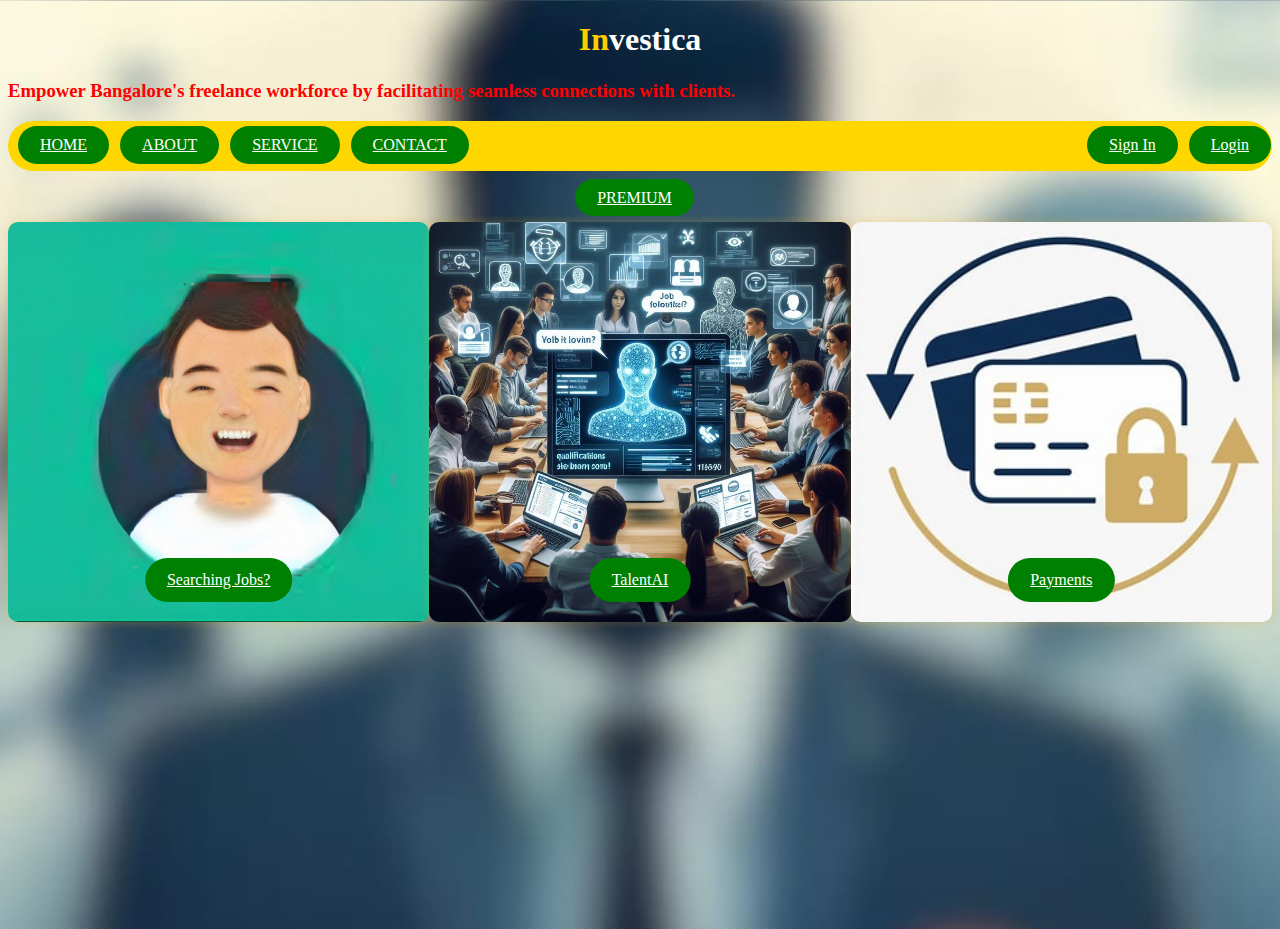
<file: index.html>
<!DOCTYPE html>
<html lang="en">
<head>
    <meta charset="UTF-8">
    <meta name="viewport" content="width=device-width, initial-scale=1.0">
    <title>Document</title>
    <style>
        body {
            background-image: url('BGBLUR.jpg');
            background-size: cover;
            background-position: center;
            color: white;
            /* Optional: This will change the text color to white for better readability */
            overflow: hidden; /* Hide any overflow */
            position: relative; /* Added to position buttons and box */
            min-height: 100vh; /* Ensures body takes up at least the full viewport height */
        }
        
        h3 {
            position: relative; /* Position the heading relative to its normal position */
            animation: scrollText 15s linear infinite; /* Apply the animation */
            color: red;
        }

        @keyframes scrollText {
            0% { left: -100%; } /* Start position */
            100% { left: 100%; } /* End position */
        }

        .button-container {
            position: absolute;
            top: 105px; /* Move the buttons to the top */
            left: 0;
            width: 100%;
            padding: 0 10px; /* Added padding for spacing */
            display: flex;
            justify-content: space-between;
        }

        .button-group-left {
            display: flex;
            flex-grow: 1;
        }

        .button-group-right {
            display: flex;
        }

        .button {
            background-color: green;
            color: white;
            padding: 10px 22px;
            border: none;
            cursor: pointer;
            border-radius: 50px;
            margin-right: 11px; /* Added to create space between buttons */
        }

        .blue-button {
            background-color: blue;
        }

        .card-container {
            display: flex;
            justify-content: space-between;
            margin-top: 15px; /* Adjusted margin top */
        }

        .card {
            flex-grow: 1;
            background-color: rgba(255, 255, 255, 0.5); /* Increased opacity for brighter cards */
            padding: 200px; /* Increased padding for taller cards */
            border-radius: 10px;
            box-shadow: 0 0 10px rgba(232, 180, 24, 0.3); /* Transparent white box shadow */
            cursor: pointer;
            transition: transform 0.3s ease;
            line-height: 1.5; /* Adjusted line height for better text alignment */
            position: relative; /* Position buttons relative to the card */
        }

        .card:hover {
            transform: scale(1.05);
        }

        /* Button styles */
        .card .button {
            position: absolute;
            bottom: 20px;
            left: 50%;
            transform: translateX(-50%);
        }

        /* Add image to the third card */
        .card:nth-child(3) {
            background-image: url('SECUREIMAGE1.jpg');
            background-size: cover;
            background-position: center;
        }

        /* Add image to the second card */
        .card:nth-child(2) {
            background-image: url('download.png');
            background-size: cover;
            background-position: center;
        }

        .card:nth-child(1) {
            background-image: url('CRD1.jpg');
            background-size: cover;
            background-position: center;
        }

        /* Ribbon container styles */
        .ribbon-container {
            background-color: #ffd700; /* Golden color */
            padding: 25px 500px; /* Add padding */
            border-radius: 100px; /* Rounded corners */
            display: flex; /* Enable flexbox */
            justify-content: center; /* Center align buttons */
        }
    </style>
</head>
<body>
    <center><h1><span style="color: #ffcc00;">In</span>vestica</h1></center>
    <h3>Empower Bangalore's freelance workforce by facilitating seamless connections with clients.</h3>

    <div class="ribbon-container">
        <div class="button-container">
            <div class="button-group-left">
                <a href="https://vvce.ac.in/" class="button">HOME</a>
                <a href="https://vvce.ac.in/about-us/" class="button">ABOUT</a>
                <a href="https://vvce.ac.in/admissions/" class="button">SERVICE</a>
                <a href="https://vvce.ac.in/contact-us/" class="button">CONTACT</a>
            </div>
            <div class="button-group-right">
                <a href="http://127.0.0.1:5500/Signup.html" class="button">Sign In</a>
                <a href="http://127.0.0.1:5500/Login.html" class="button">Login</a>
            </div>
        </div> 
    </div>
    <br>
    <center><a href="https://w3resource.com/c-programming-exercises/practice/index.php" class="button">PREMIUM</a></center>
    <div class="card-container">
        <div class="card">
            <a href="http://127.0.0.1:5500/form.html" class="button">Searching Jobs?</a>
        </div>
        <div class="card">
            <a href="http://127.0.0.1:5000" class="button">TalentAI</a>
        </div>
        <div class="card">
            <a href="http://127.0.0.1:5500/pay.html" class="button">Payments</a>
        </div>
    </div>
    <br>
    <br>  
</body>
</html>
</file>
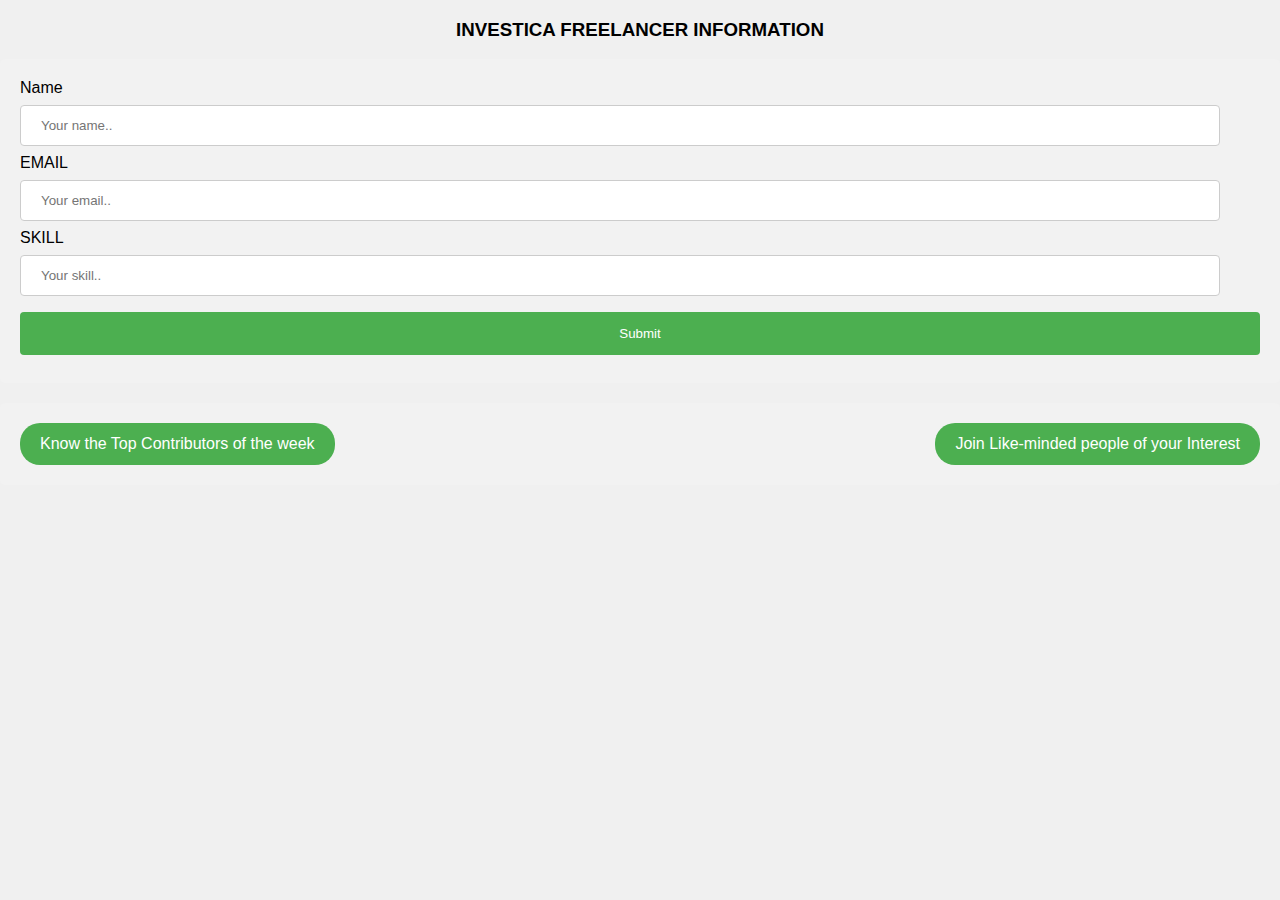
<file: form.html>
<!DOCTYPE html>
<html>
<head>
<style>
  body {
    font-family: Arial, sans-serif;
    background-color: #f0f0f0;
    margin: 0;
    padding: 0;
  }

  input[type=text], select {
    width: calc(100% - 40px);
    padding: 12px 20px;
    margin: 8px 0;
    display: inline-block;
    border: 1px solid #ccc;
    border-radius: 4px;
    box-sizing: border-box;
  }

  input[type=submit] {
    width: 100%;
    background-color: #4CAF50;
    color: white;
    padding: 14px 20px;
    margin: 8px 0;
    border: none;
    border-radius: 4px;
    cursor: pointer;
  }

  input[type=submit]:hover {
    background-color: #45a049;
  }

  div {
    border-radius: 5px;
    background-color: #f2f2f2;
    padding: 20px;
    margin-bottom: 20px;
  }

  .button-container {
    display: flex;
    justify-content: space-between;
    margin-top: 20px;
  }

  .button {
    background-color: #4CAF50;
    border: none;
    color: white;
    padding: 12px 20px;
    text-align: center;
    text-decoration: none;
    display: inline-block;
    font-size: 16px;
    border-radius: 20px;
    cursor: pointer;
    transition: background-color 0.3s;
  }

  .button:hover {
    background-color: #45a049;
  }
</style>
</head>
<body>

<center><h3>INVESTICA FREELANCER INFORMATION</h3></center>

<div>
  <form method="POST" name="google-sheet">
    <label for="Name">Name</label>
    <input type="text" id="fname" name="Name" placeholder="Your name..">

    <label for="email">EMAIL</label>
    <input type="text" id="lname" name="email" placeholder="Your email..">

    <label for="skill">SKILL</label>
    <input type="text" id="lname" name="skill" placeholder="Your skill..">

    <input type="submit" value="Submit" name="submit">
  </form>
</div>

<div class="button-container">
  <a href="http://127.0.0.1:5500/one(3).html" class="button">Know the Top Contributors of the week</a>
  <a href="https://cybernity.org/" class="button">Join Like-minded people of your Interest</a>
</div>

<script>
  const scriptURL = 'https://script.google.com/macros/s/AKfycbzk2TmqfloS0wOHDYxutHAEscQhxq6STcFhxU7_NvRpwFHxfkC42BPbBNJHj3WOizh_SQ/exec';
  const form = document.forms['google-sheet'];

  form.addEventListener('submit', e => {
    e.preventDefault();
    fetch(scriptURL, { method: 'POST', body: new FormData(form)})
      .then(response => alert("Thanks for Contacting us..! We Will Contact You Soon..."))
      .catch(error => console.error('Error!', error.message));
  });
</script>

</body>
</html>
</file>
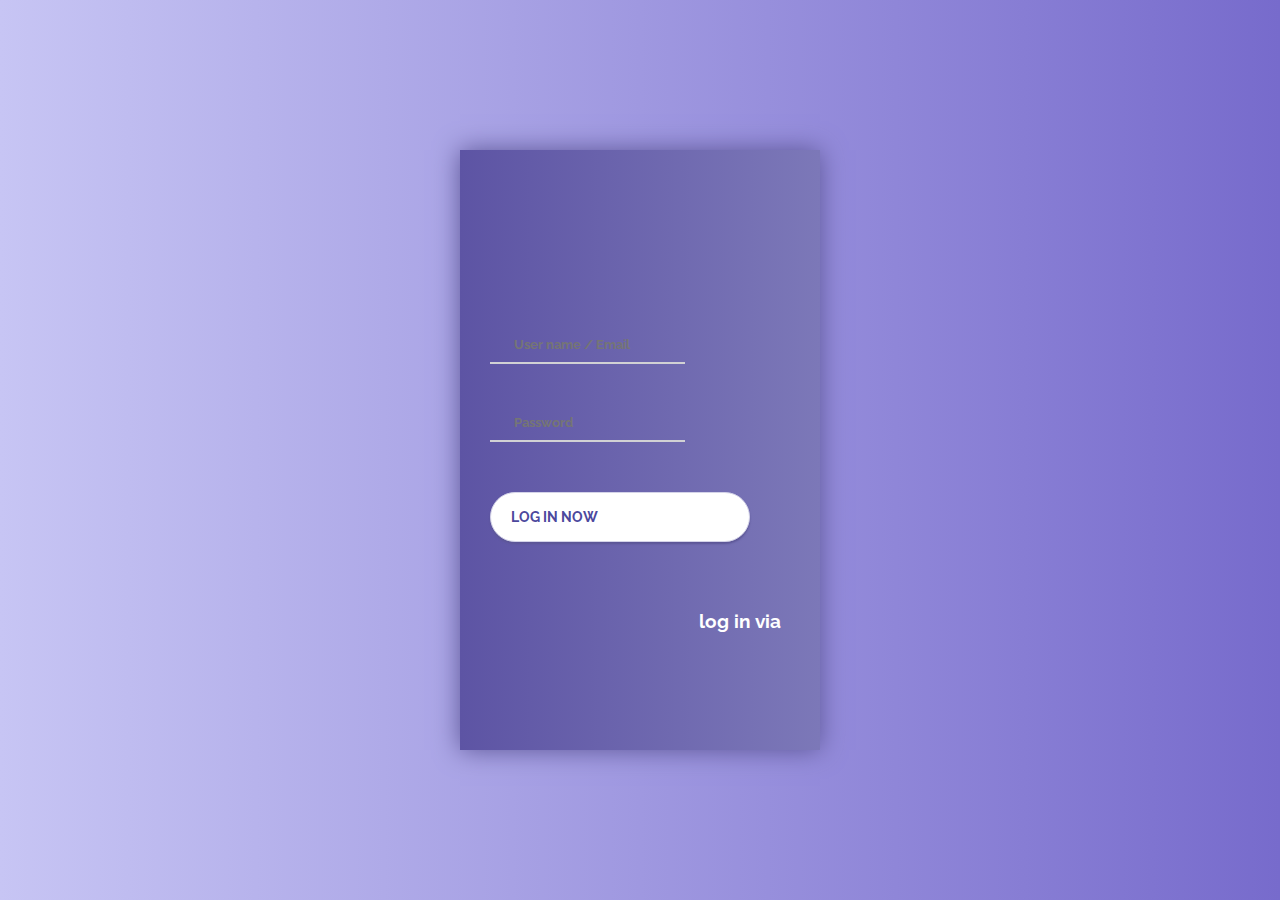
<file: Login.html>
<!DOCTYPE html>
<html lang="en">
<head>
    <meta charset="UTF-8">
    <meta name="viewport" content="width=device-width, initial-scale=1.0">
    <title> Login Page</title>
    <link rel="stylesheet" href="style.css">
</head>
<body>
    <!-- Your HTML content here -->
    <div class="container">
        <div class="screen">
            <div class="screen__content">
                <form class="login">
                    <div class="login__field">
                        <i class="login__icon fas fa-user"></i>
                        <input type="text" class="login__input" placeholder="User name / Email">
                    </div>
                    <div class="login__field">
                        <i class="login__icon fas fa-lock"></i>
                        <input type="password" class="login__input" placeholder="Password">
                    </div>
                    <button class="button login__submit">
                        <span class="button__text">Log In Now</span>
                        <i class="button__icon fas fa-chevron-right"></i>
                    </button>                
                </form>
                <div class="social-login">
                    <h3>log in via</h3>
                    <div class="social-icons">
                        <a href="#" class="social-login__icon fab fa-instagram"></a>
                        <a href="#" class="social-login__icon fab fa-facebook"></a>
                        <a href="#" class="social-login__icon fab fa-twitter"></a>
                    </div>
                </div>
            </div>
            <div class="screen__background">
                <span class="screen_backgroundshape screenbackground_shape4"></span>
                <span class="screen_backgroundshape screenbackground_shape3"></span>       
                <span class="screen_backgroundshape screenbackground_shape2"></span>
                <span class="screen_backgroundshape screenbackground_shape1"></span>
            </div>      
        </div>
    </div>
</body>
</html>
</file>
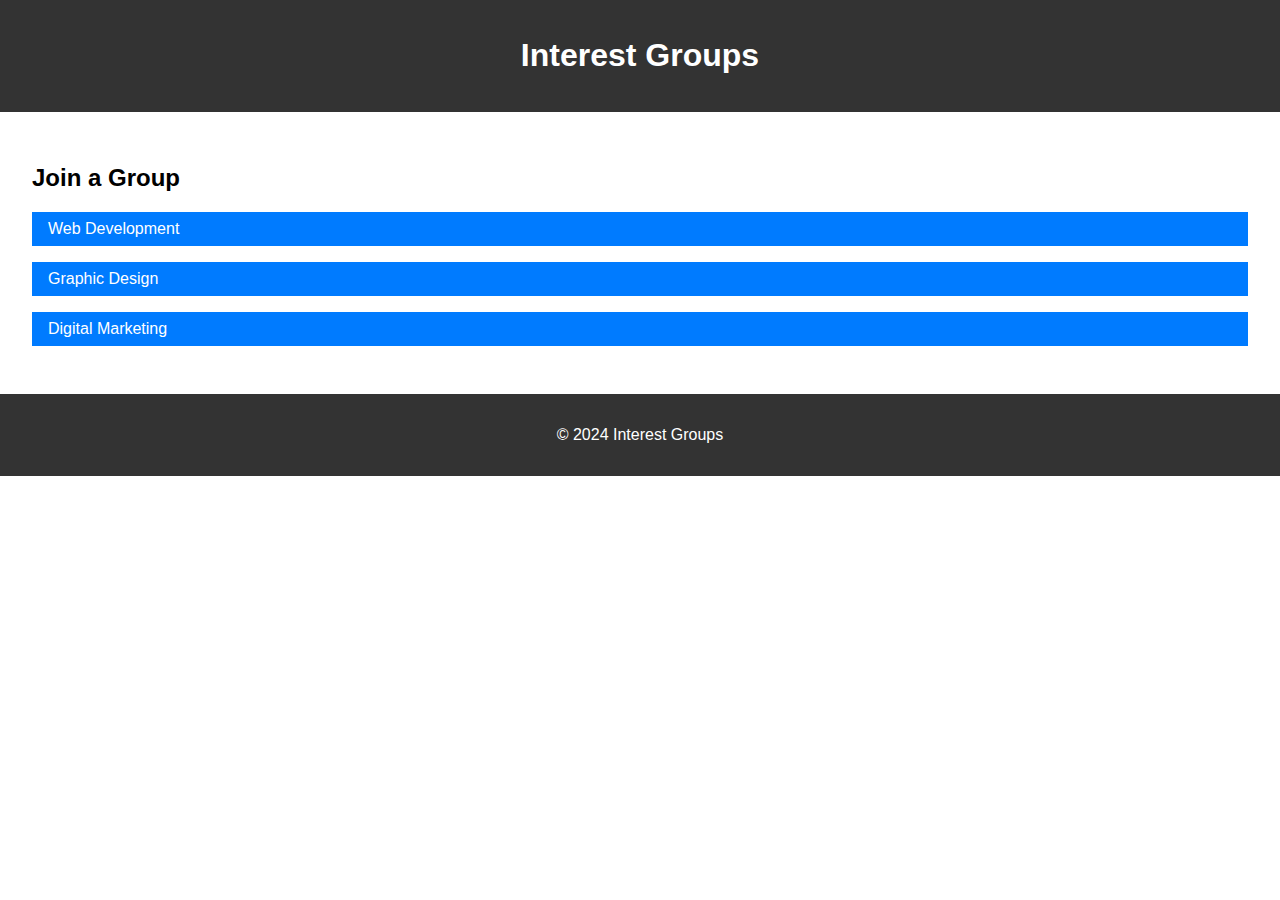
<file: one(1).html>
<!DOCTYPE html>
<html lang="en">
<head>
  <meta charset="UTF-8">
  <meta name="viewport" content="width=device-width, initial-scale=1.0">
  <title>Interest Groups</title>
  <link rel="stylesheet" href="one(1).css">
</head>
<body>
  <header>
    <h1>Interest Groups</h1>
  </header>
  <main>
    <section id="groups">
      <h2>Join a Group</h2>
      <ul>
        <li><a href="#">Web Development</a></li>
        <li><a href="#">Graphic Design</a></li>
        <li><a href="#">Digital Marketing</a></li>
        <!-- Add more groups here -->
      </ul>
    </section>
  </main>
  <footer>
    <p>&copy; 2024 Interest Groups</p>
  </footer>
</body>
</html>
</file>
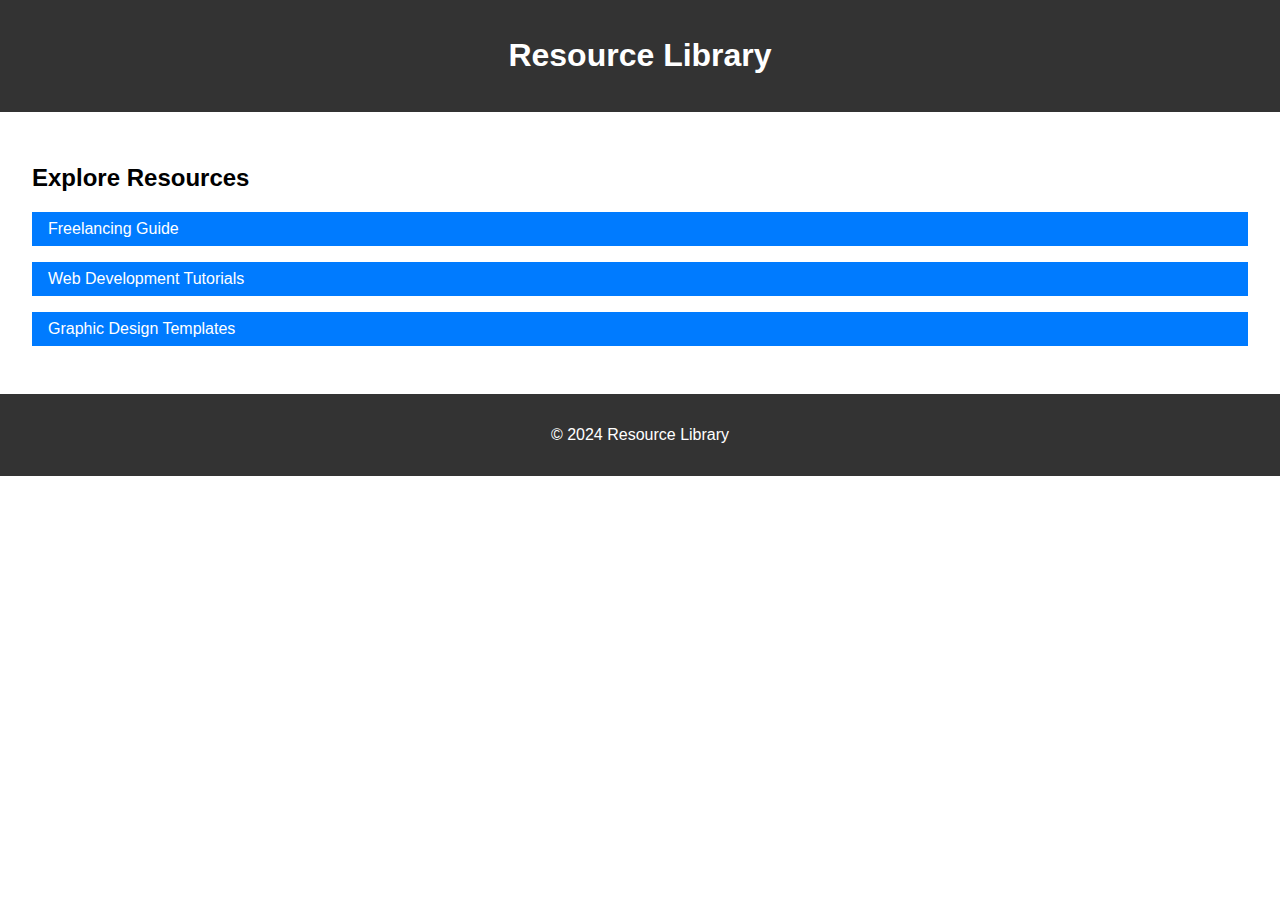
<file: one(2).html>
<!DOCTYPE html>
<html lang="en">
<head>
  <meta charset="UTF-8">
  <meta name="viewport" content="width=device-width, initial-scale=1.0">
  <title>Resource Library</title>
  <link rel="stylesheet" href="one(2).css">
</head>
<body>
  <header>
    <h1>Resource Library</h1>
  </header>
  <main>
    <section id="library">
      <h2>Explore Resources</h2>
      <ul>
        <li><a href="#">Freelancing Guide</a></li>
        <li><a href="#">Web Development Tutorials</a></li>
        <li><a href="#">Graphic Design Templates</a></li>
        <!-- Add more resources here -->
      </ul>
    </section>
  </main>
  <footer>
    <p>&copy; 2024 Resource Library</p>
  </footer>
</body>
</html>
</file>
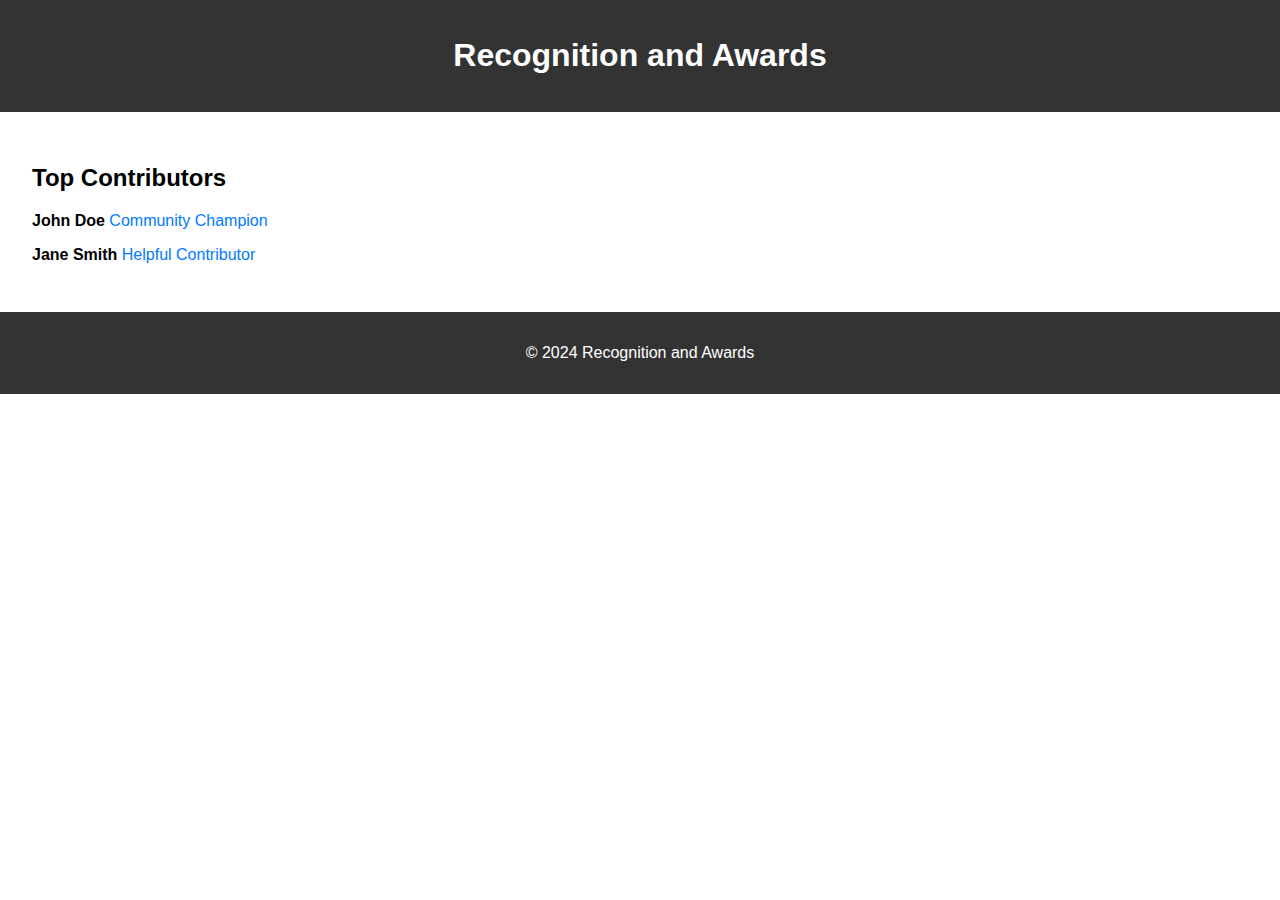
<file: one(3).html>
<!DOCTYPE html>
<html lang="en">
<head>
  <meta charset="UTF-8">
  <meta name="viewport" content="width=device-width, initial-scale=1.0">
  <title>Recognition and Awards</title>
  <link rel="stylesheet" href="one(3).css">
</head>
<body>
  <header>
    <h1>Recognition and Awards</h1>
  </header>
  <main>
    <section id="awards">
      <h2>Top Contributors</h2>
      <ul>
        <li>
          <span class="user">John Doe</span>
          <span class="award">Community Champion</span>
        </li>
        <li>
          <span class="user">Jane Smith</span>
          <span class="award">Helpful Contributor</span>
        </li>
        <!-- Add more awards here -->
      </ul>
    </section>
  </main>
  <footer>
    <p>&copy; 2024 Recognition and Awards</p>
  </footer>
</body>
</html>
</file>
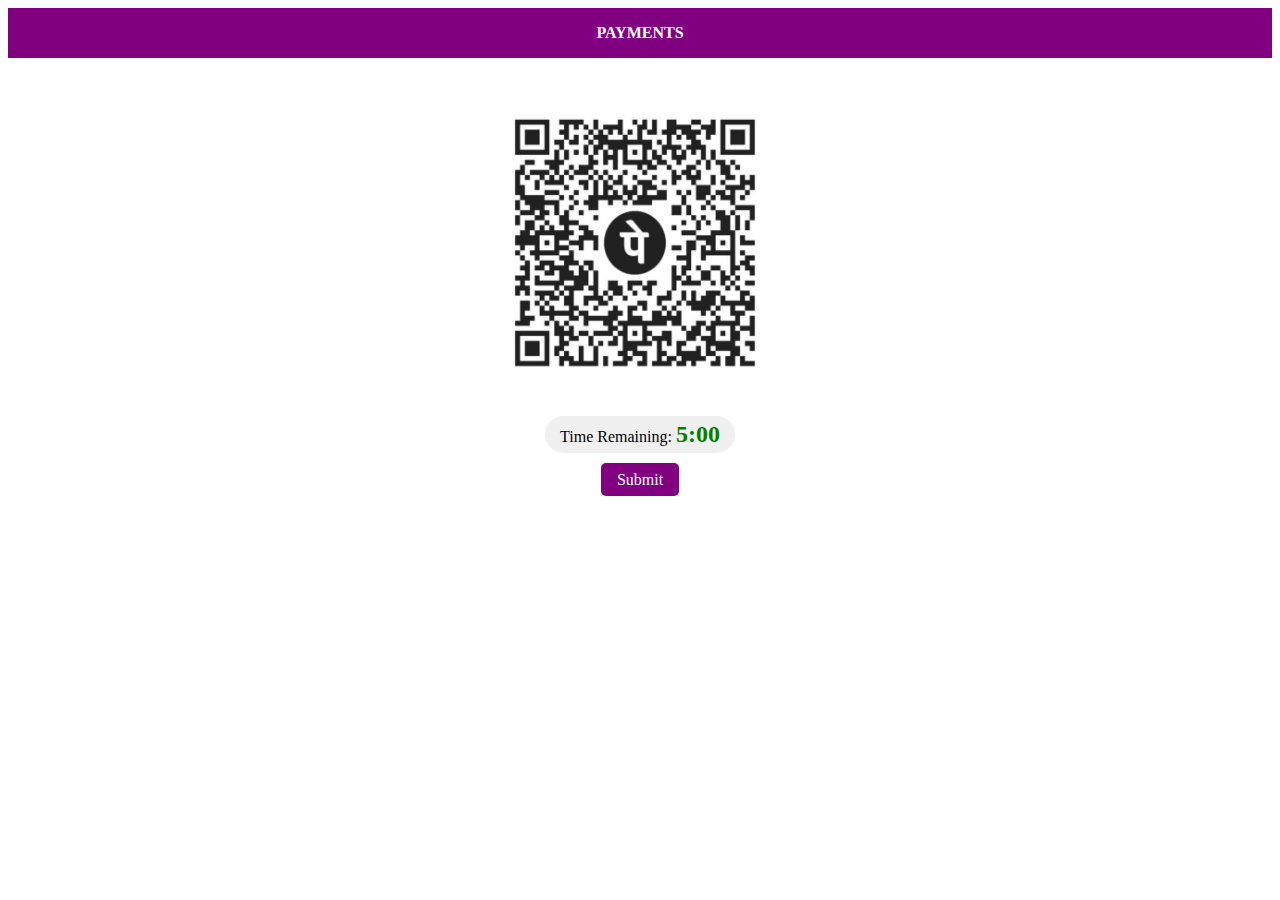
<file: pay.html>
<!DOCTYPE html>
<html lang="en">
<head>
    <meta charset="UTF-8">
    <meta name="viewport" content="width=device-width, initial-scale=1.0">
    <title>Document</title>
    <style>
        /* Your styles */
        /* Style for navbar */
        .navbar {
            background-color: purple;
            color: white;
            padding: 1rem 0;
            text-align: center;
            font-weight: bold;
        }
        
        /* Style for navbar link */
        .navbar a {
            color: white;
            text-decoration: none;
        }

        /* Style for submit button */
        .submit-button {
            background-color: purple;
            color: white;
            padding: 0.5rem 1rem;
            border: none;
            border-radius: 5px;
            cursor: pointer;
            text-decoration: none; /* Remove default button underline */
        }

        .submit-button:hover {
            background-color: #6a0dad; /* Darker shade of purple on hover */
        }

        /* Style for timer container */
        #timer-container {
            background-color: #f0f0f0; /* Grey background */
            border-radius: 50px; /* Make it round */
            padding: 5px 15px; /* Add some padding */
            display: inline-block; /* Make it inline to surround only the time */
        }

        /* Style for timer */
        #timer {
            color: green;
            font-size: 24px; /* Adjust font size as needed */
            font-weight: bold; /* Bold font */
        }
    </style>
</head>
<body>
    <!-- Navbar -->
    <div class="navbar">
        <a href="#">PAYMENTS</a>
    </div>

    <!-- Image -->
    <br>
    <br>
    <center><img src="qrppa.jpg" alt="Image" width="300" height="300"></center> <!-- Updated image source -->

    <!-- Timer -->
    <br>
    <center>
        <div id="timer-container">
            Time Remaining: <span id="timer">5:00</span>
        </div>
    </center>

    <!-- Submit Button -->
    <br>
    <center><a href="http://127.0.0.1:5500/successful.html" class="submit-button">Submit</a></center>

    <!-- Your script -->
    <script>
        // Timer countdown
        var seconds = 300; // 5 minutes
        function countdown() {
            var timerDisplay = document.getElementById('timer');
            var minutes = Math.floor(seconds / 60);
            var remainingSeconds = seconds % 60;
            if (remainingSeconds < 10) {
                remainingSeconds = "0" + remainingSeconds; 
            }
            timerDisplay.textContent = minutes + ":" + remainingSeconds;
            if (seconds <= 0) {
                clearInterval(countdownTimer);
                timerDisplay.textContent = "Time's up!";
            } else {
                seconds--;
            }
        }
        var countdownTimer = setInterval(countdown, 1000);
    </script>
</body>
</html>
</file>
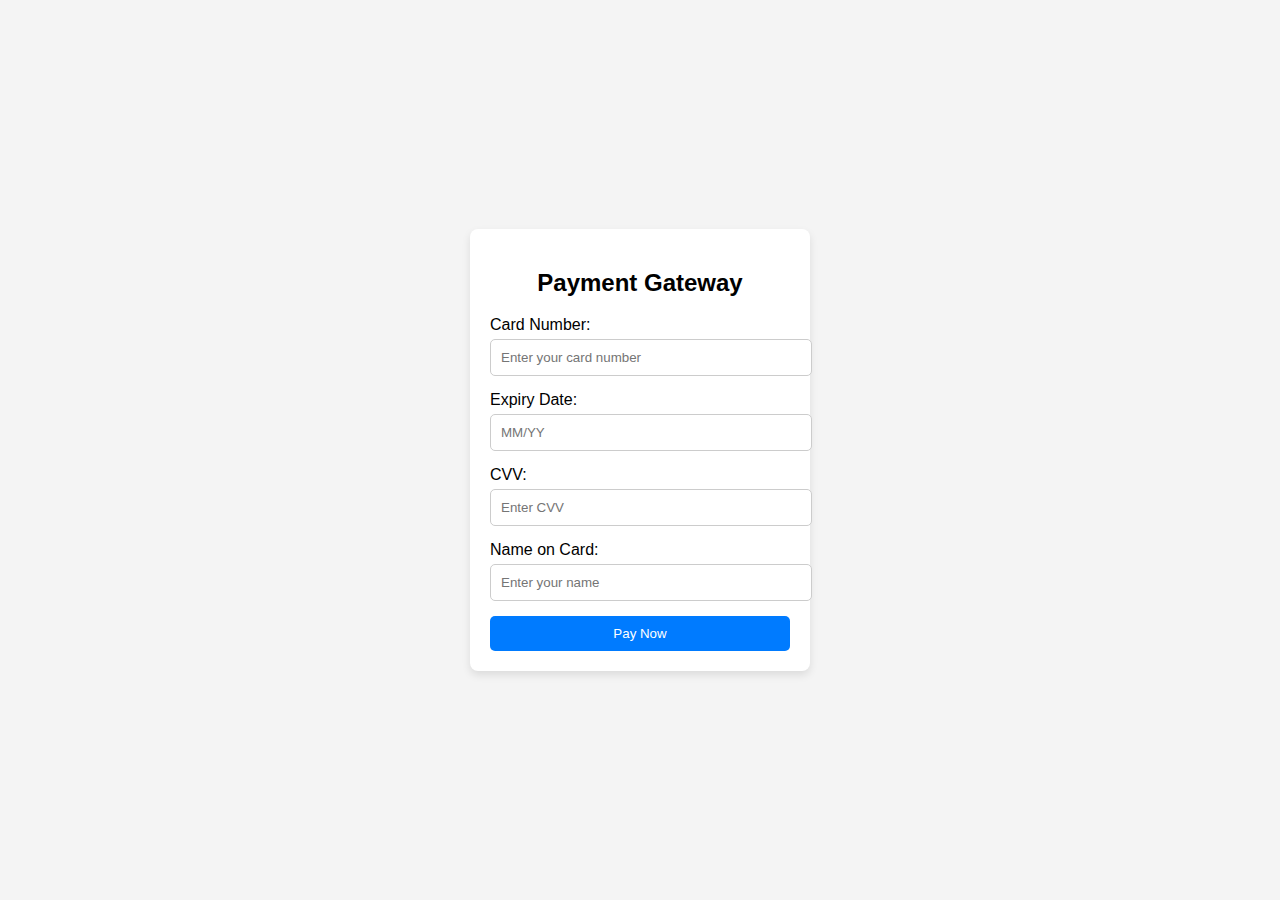
<file: payment.html>
<!DOCTYPE html>
<html lang="en">
<head>
<meta charset="UTF-8">
<meta name="viewport" content="width=device-width, initial-scale=1.0">
<title>Payment Gateway</title>
<link rel="stylesheet" href="style2.css">
</head>
<body>
<div class="container">
  <h2>Payment Gateway</h2>
  <form action="#" method="POST">
    <div class="form-group">
      <label for="card-number">Card Number:</label>
      <input type="text" id="card-number" name="card-number" placeholder="Enter your card number" required>
    </div>
    <div class="form-group">
      <label for="expiry">Expiry Date:</label>
      <input type="text" id="expiry" name="expiry" placeholder="MM/YY" required>
    </div>
    <div class="form-group">
      <label for="cvv">CVV:</label>
      <input type="text" id="cvv" name="cvv" placeholder="Enter CVV" required>
    </div>
    <div class="form-group">
      <label for="name">Name on Card:</label>
      <input type="text" id="name" name="name" placeholder="Enter your name" required>
    </div>
    <button type="submit">Pay Now</button>
  </form>
</div>
</body>
</html>
</file>
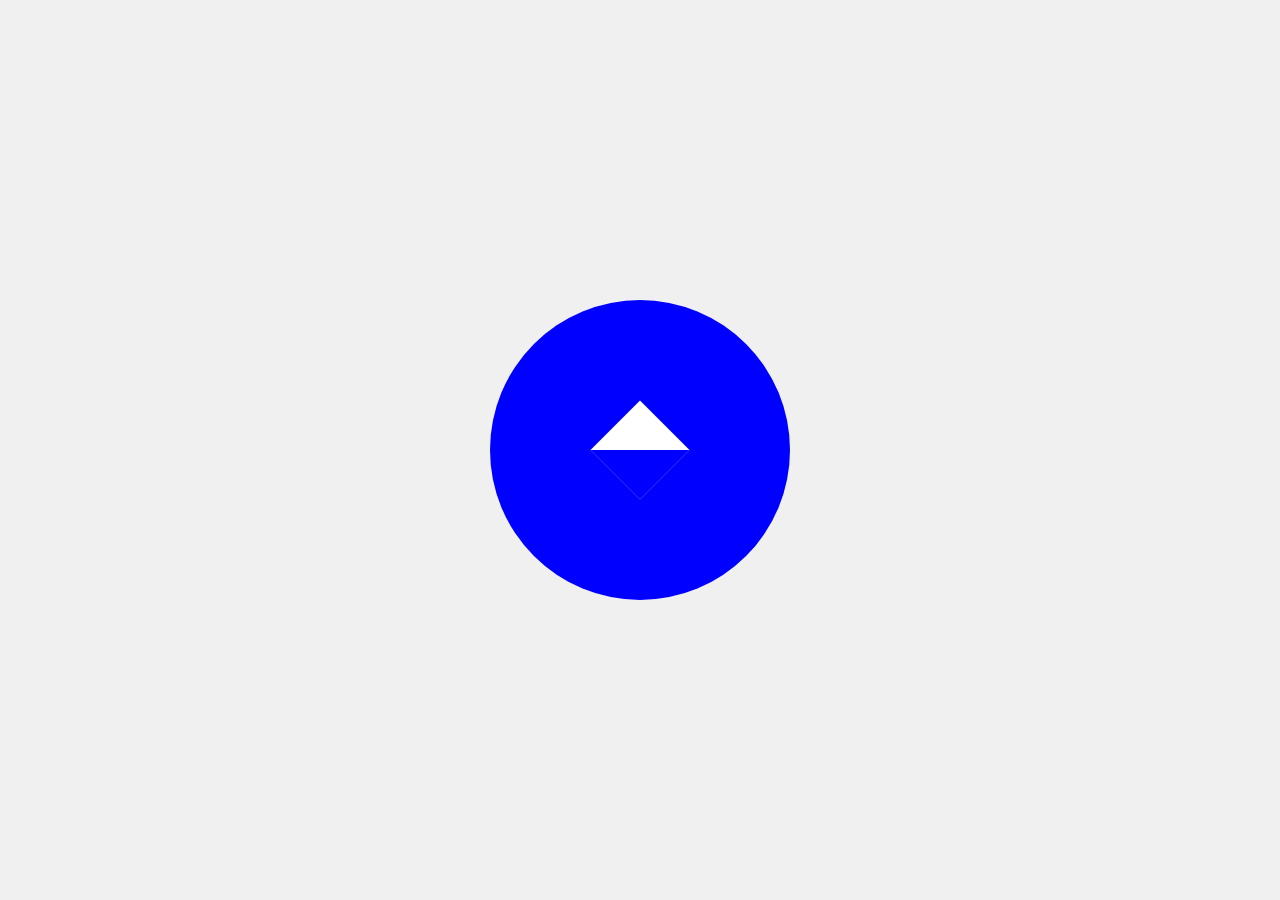
<file: PAYSUCC.html>
<!DOCTYPE html>
<html lang="en">
<head>
<meta charset="UTF-8">
<meta name="viewport" content="width=device-width, initial-scale=1.0">
<title>Tick in Circle</title>
<style>
    body {
        margin: 0;
        height: 100vh;
        display: flex;
        justify-content: center;
        align-items: center;
        background-color: #f0f0f0;
    }

    .circle {
        width: 300px;
        height: 300px;
        border-radius: 50%;
        background-color: blue;
        display: flex;
        justify-content: center;
        align-items: center;
        position: relative;
    }

    .tick {
        width: 0;
        height: 0;
        border-top: 70px solid white;
        border-left: 70px solid blue;
        transform: rotate(-45deg);
        position: absolute;
    }
</style>
</head>
<body>
    <div class="circle">
        <div class="tick"></div>
    </div>
</body>
</html>
</file>
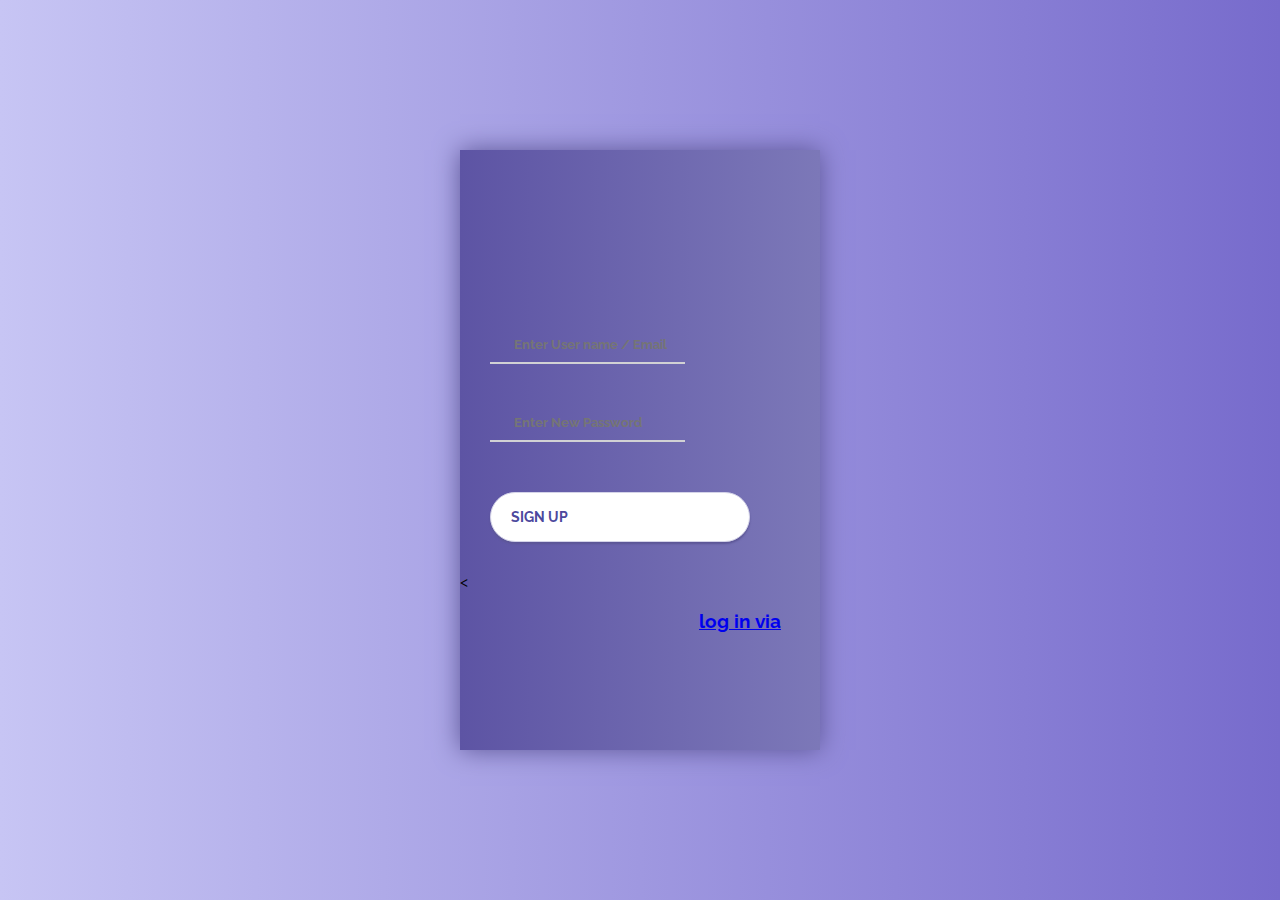
<file: Signup.html>
<!DOCTYPE html>
<html lang="en">
<head>
    <meta charset="UTF-8">
    <meta name="viewport" content="width=device-width, initial-scale=1.0">
    <title>Sign Up</title>
    <link rel="stylesheet" href="style1.css">
</head>
<body>
    <!-- Your HTML content here -->
    <div class="container">
        <div class="screen">
            <div class="screen__content">
                <form class="login">
                    <div class="login__field">
                        <i class="login__icon fas fa-user"></i>
                        <input type="text" class="login__input" placeholder="Enter User name / Email">
                    </div>
                    <div class="login__field">
                        <i class="login__icon fas fa-lock"></i>
                        <input type="password" class="login__input" placeholder="Enter New Password">
                    </div>
                    <button class="button login__submit">
                        <span class="button__text">Sign Up</span>
                        <i class="button__icon fas fa-chevron-right"></i>
                    </button>                
                </form>
                <<div class="social-login">
                    <a href="Login.html" class="login-button">
                        <h3>log in via</h3>
                        <div class="social-icons">
                            <span class="social-login__icon fab fa-instagram"></span>
                            <span class="social-login__icon fab fa-facebook"></span>
                            <span class="social-login__icon fab fa-twitter"></span>
                        </div>
                    </a>
                </div>
                
            </div>
            <div class="screen__background">
                <span class="screen_backgroundshape screenbackground_shape4"></span>
                <span class="screen_backgroundshape screenbackground_shape3"></span>       
                <span class="screen_backgroundshape screenbackground_shape2"></span>
                <span class="screen_backgroundshape screenbackground_shape1"></span>
            </div>      
        </div>
    </div>
</body>
</html>
</file>
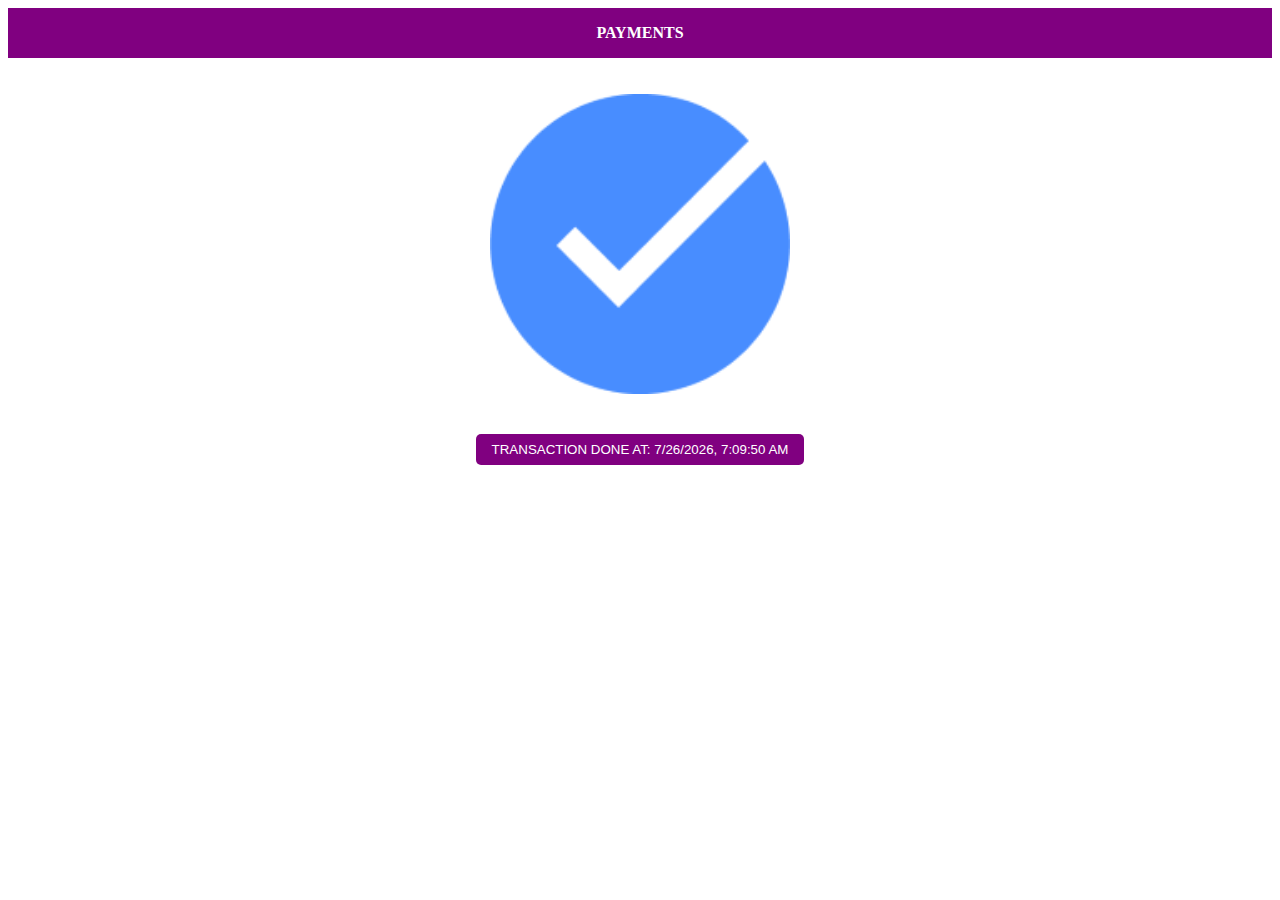
<file: successful.html>
<!DOCTYPE html>
<html lang="en">
<head>
    <meta charset="UTF-8">
    <meta name="viewport" content="width=device-width, initial-scale=1.0">
    <title>Document</title>
    <style>
        /* Your styles */
        /* Style for navbar */
        .navbar {
            background-color: purple;
            color: white;
            padding: 1rem 0;
            text-align: center;
            font-weight: bold;
        }
        
        /* Style for navbar link */
        .navbar a {
            color: white;
            text-decoration: none;
        }

        /* Style for submit button */
        .submit-button {
            background-color: purple;
            color: white;
            padding: 0.5rem 1rem;
            border: none;
            border-radius: 5px;
            cursor: pointer;
        }

        .submit-button:hover {
            background-color: #6a0dad; /* Darker shade of purple on hover */
        }
    </style>
</head>
<body>
    <!-- Navbar -->
    <div class="navbar">
        <a href="#">PAYMENTS</a>
    </div>

    <!-- Image -->
    <br>
    <br>
    <center><img src="gpay.png" alt="Image" width="300" height="300"></center> <!-- Updated image source with 300x300 pixels -->

    <!-- Timer -->
    <br>

    <!-- Submit Button -->
    <br>
    <center><button class="submit-button" id="date-time"></button></center>

    <!-- Your script -->
    <script>
        // Get the current date and time
        var dateTime = new Date();
        var dateTimeString = "TRANSACTION DONE AT: " + dateTime.toLocaleString();
        // Set the button text to the current date and time
        document.getElementById("date-time").textContent = dateTimeString;

        // Timer countdown
        var seconds = 300; // 5 minutes
        function countdown() {
            var timerDisplay = document.getElementById('timer');
            var minutes = Math.floor(seconds / 60);
            var remainingSeconds = seconds % 60;
            if (remainingSeconds < 10) {
                remainingSeconds = "0" + remainingSeconds; 
            }
            timerDisplay.textContent = minutes + ":" + remainingSeconds;
            if (seconds <= 0) {
                clearInterval(countdownTimer);
                timerDisplay.textContent = "Time's up!";
            } else {
                seconds--;
            }
        }
        var countdownTimer = setInterval(countdown, 1000);
    </script>
</body>
</html>
</file>
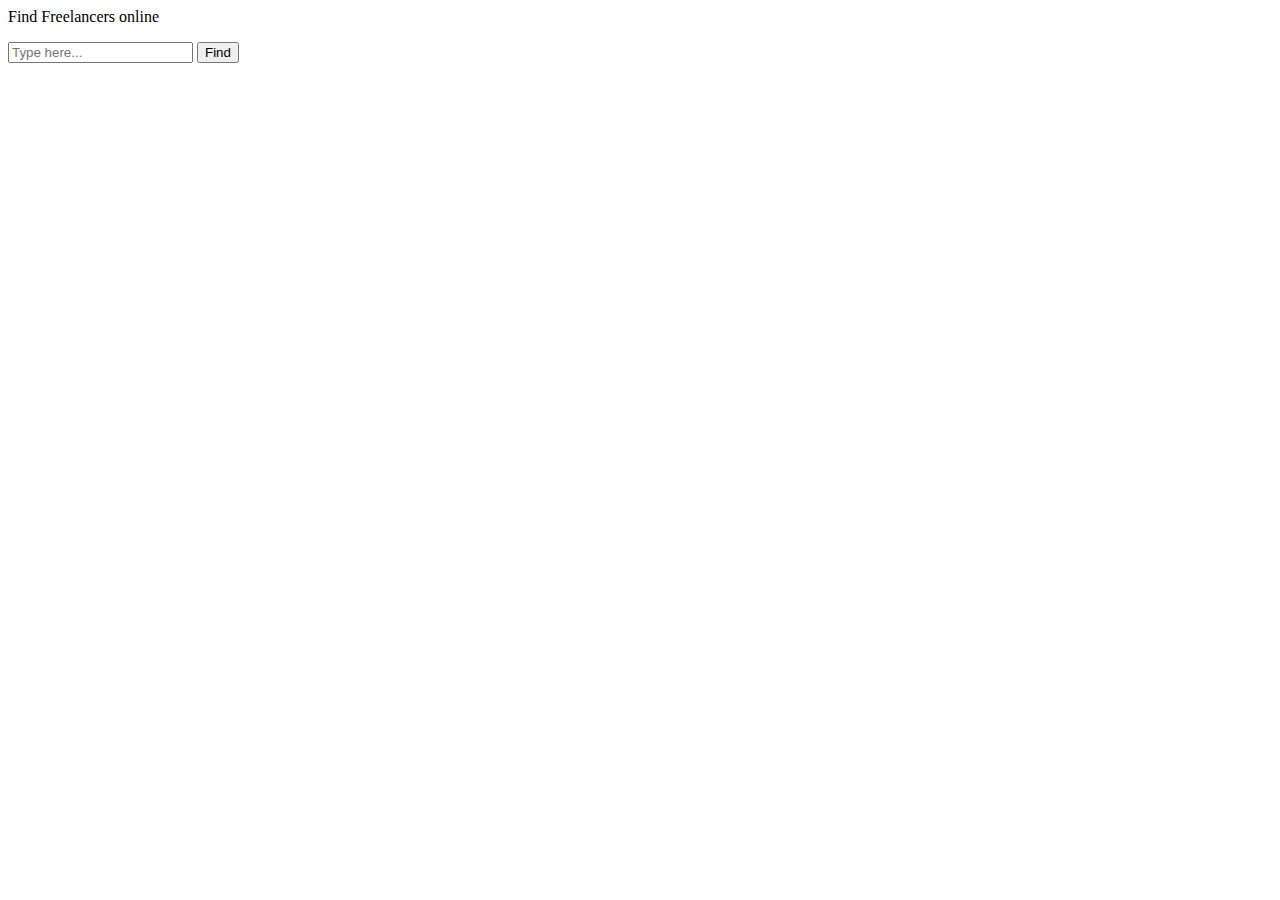
<file: test.html>
<html>
  <head>
    <meta charset="utf-8" />
    <title> Polyglot Piratical PyScript</title>
    <script 
        type="module" 
        src="https://pyscript.net/releases/2024.1.1/core.js">

    </script>
  </head>
  <body>
    <p>Find Freelancers online</p>
    <input type="text" id="skilll" placeholder="Type here..." />
    <button py-click="freelancer">Find</button>
    <div id="output"></div>
    <script type="py" src="./skillsfind.py"></script>
  </body>
</html>
</file>
<file: style.css>
@import url('https://fonts.googleapis.com/css?family=Raleway:400,700');

* {
    box-sizing: border-box;
    margin: 0;
    padding: 0; 
    font-family: Raleway, sans-serif;
}

body {
    background: linear-gradient(90deg, #C7C5F4, #776BCC);       
}

.container {
    display: flex;
    align-items: center;
    justify-content: center;
    min-height: 100vh;
}

.screen {       
    background: linear-gradient(90deg, #5D54A4, #7C78B8);       
    position: relative; 
    height: 600px;
    width: 360px;   
    box-shadow: 0px 0px 24px #5C5696;
}

.screen__content {
    z-index: 1;
    position: relative; 
    height: 100%;
}

.screen__background {       
    position: absolute;
    top: 0;
    left: 0;
    right: 0;
    bottom: 0;
    z-index: 0;
    -webkit-clip-path: inset(0 0 0 0);
    clip-path: inset(0 0 0 0);  
}

.screen_background_shape {
    transform: rotate(45deg);
    position: absolute;
}

.screen_background_shape1 {
    height: 520px;
    width: 520px;
    background: #FFF;   
    top: -50px;
    right: 120px;   
    border-radius: 0 72px 0 0;
}

.screen_background_shape2 {
    height: 220px;
    width: 220px;
    background: #6C63AC;    
    top: -172px;
    right: 0;   
    border-radius: 32px;
}

.screen_background_shape3 {
    height: 540px;
    width: 190px;
    background: linear-gradient(270deg, #5D54A4, #6A679E);
    top: -24px;
    right: 0;   
    border-radius: 32px;
}

.screen_background_shape4 {
    height: 400px;
    width: 200px;
    background: #7E7BB9;    
    top: 420px;
    right: 50px;    
    border-radius: 60px;
}

.login {
    width: 320px;
    padding: 30px;
    padding-top: 156px;
}

.login__field {
    padding: 20px 0px;  
    position: relative; 
}

.login__icon {
    position: absolute;
    top: 30px;
    color: #7875B5;
}

.login__input {
    border: none;
    border-bottom: 2px solid #D1D1D4;
    background: none;
    padding: 10px;
    padding-left: 24px;
    font-weight: 700;
    width: 75%;
    transition: .2s;
}

.login__input:active,
.login__input:focus,
.login__input:hover {
    outline: none;
    border-bottom-color: #6A679E;
}

.login__submit {
    background: #fff;
    font-size: 14px;
    margin-top: 30px;
    padding: 16px 20px;
    border-radius: 26px;
    border: 1px solid #D4D3E8;
    text-transform: uppercase;
    font-weight: 700;
    display: flex;
    align-items: center;
    width: 100%;
    color: #4C489D;
    box-shadow: 0px 2px 2px #5C5696;
    cursor: pointer;
    transition: .2s;
}

.login__submit:active,
.login__submit:focus,
.login__submit:hover {
    border-color: #6A679E;
    outline: none;
}

.button__icon {
    font-size: 24px;
    margin-left: auto;
    color: #7875B5;
}

.social-login { 
    position: absolute;
    height: 140px;
    width: 160px;
    text-align: center;
    bottom: 0px;
    right: 0px;
    color: #fff;
}

.social-icons {
    display: flex;
    align-items: center;
    justify-content: center;
}

.social-login__icon {
    padding: 20px 10px;
    color: #fff;
    text-decoration: none;  
    text-shadow: 0px 0px 8px #7875B5;
}

.social-login__icon:hover {
    transform: scale(1.5);  
}
</file>
<file: one(1).css>
body {
    font-family: Arial, sans-serif;
    margin: 0;
    padding: 0;
  }
  
  header, footer {
    background-color: #333;
    color: #fff;
    text-align: center;
    padding: 1rem 0;
  }
  
  main {
    padding: 2rem;
  }
  
  #groups ul {
    list-style-type: none;
    padding: 0;
  }
  
  #groups ul li {
    margin-bottom: 1rem;
  }
  
  #groups ul li a {
    display: block;
    background-color: #007bff;
    color: #fff;
    text-decoration: none;
    padding: 0.5rem 1rem;
  }
  
  #groups ul li a:hover {
    background-color: #0056b3;
  }
</file>
<file: one(2).css>
body {
    font-family: Arial, sans-serif;
    margin: 0;
    padding: 0;
  }
  
  header, footer {
    background-color: #333;
    color: #fff;
    text-align: center;
    padding: 1rem 0;
  }
  
  main {
    padding: 2rem;
  }
  
  #library ul {
    list-style-type: none;
    padding: 0;
  }
  
  #library ul li {
    margin-bottom: 1rem;
  }
  
  #library ul li a {
    display: block;
    background-color: #007bff;
    color: #fff;
    text-decoration: none;
    padding: 0.5rem 1rem;
  }
  
  #library ul li a:hover {
    background-color: #0056b3;
  }
</file>
<file: one(3).css>
body {
    font-family: Arial, sans-serif;
    margin: 0;
    padding: 0;
  }
  
  header, footer {
    background-color: #333;
    color: #fff;
    text-align: center;
    padding: 1rem 0;
  }
  
  main {
    padding: 2rem;
  }
  
  #awards ul {
    list-style-type: none;
    padding: 0;
  }
  
  #awards ul li {
    margin-bottom: 1rem;
  }
  
  .user {
    font-weight: bold;
  }
  
  .award {
    color: #007bff;
  }
</file>
<file: style2.css>
body {
    font-family: Arial, sans-serif;
    background-color: #f4f4f4;
    margin: 0;
    padding: 0;
    display: flex;
    justify-content: center;
    align-items: center;
    height: 100vh;
  }
  
  .container {
    background-color: #fff;
    padding: 20px;
    border-radius: 8px;
    box-shadow: 0 4px 8px rgba(0, 0, 0, 0.1);
    width: 300px;
  }
  
  h2 {
    text-align: center;
  }
  
  .form-group {
    margin-bottom: 15px;
  }
  
  label {
    display: block;
    margin-bottom: 5px;
  }
  
  input {
    width: 100%;
    padding: 10px;
    border: 1px solid #ccc;
    border-radius: 5px;
  }
  
  button {
    width: 100%;
    padding: 10px;
    background-color: #007bff;
    color: #fff;
    border: none;
    border-radius: 5px;
    cursor: pointer;
  }
  
  button:hover {
    background-color: #0056b3;
  }
</file>
<file: style1.css>
@import url('https://fonts.googleapis.com/css?family=Raleway:400,700');

* {
    box-sizing: border-box;
    margin: 0;
    padding: 0; 
    font-family: Raleway, sans-serif;
}

body {
    background: linear-gradient(90deg, #C7C5F4, #776BCC);       
}

.container {
    display: flex;
    align-items: center;
    justify-content: center;
    min-height: 100vh;
}

.screen {       
    background: linear-gradient(90deg, #5D54A4, #7C78B8);       
    position: relative; 
    height: 600px;
    width: 360px;   
    box-shadow: 0px 0px 24px #5C5696;
}

.screen__content {
    z-index: 1;
    position: relative; 
    height: 100%;
}

.screen__background {       
    position: absolute;
    top: 0;
    left: 0;
    right: 0;
    bottom: 0;
    z-index: 0;
    -webkit-clip-path: inset(0 0 0 0);
    clip-path: inset(0 0 0 0);  
}

.screen_background_shape {
    transform: rotate(45deg);
    position: absolute;
}

.screen_background_shape1 {
    height: 520px;
    width: 520px;
    background: #FFF;   
    top: -50px;
    right: 120px;   
    border-radius: 0 72px 0 0;
}

.screen_background_shape2 {
    height: 220px;
    width: 220px;
    background: #6C63AC;    
    top: -172px;
    right: 0;   
    border-radius: 32px;
}

.screen_background_shape3 {
    height: 540px;
    width: 190px;
    background: linear-gradient(270deg, #5D54A4, #6A679E);
    top: -24px;
    right: 0;   
    border-radius: 32px;
}

.screen_background_shape4 {
    height: 400px;
    width: 200px;
    background: #7E7BB9;    
    top: 420px;
    right: 50px;    
    border-radius: 60px;
}

.login {
    width: 320px;
    padding: 30px;
    padding-top: 156px;
}

.login__field {
    padding: 20px 0px;  
    position: relative; 
}

.login__icon {
    position: absolute;
    top: 30px;
    color: #7875B5;
}

.login__input {
    border: none;
    border-bottom: 2px solid #D1D1D4;
    background: none;
    padding: 10px;
    padding-left: 24px;
    font-weight: 700;
    width: 75%;
    transition: .2s;
}

.login__input:active,
.login__input:focus,
.login__input:hover {
    outline: none;
    border-bottom-color: #6A679E;
}

.login__submit {
    background: #fff;
    font-size: 14px;
    margin-top: 30px;
    padding: 16px 20px;
    border-radius: 26px;
    border: 1px solid #D4D3E8;
    text-transform: uppercase;
    font-weight: 700;
    display: flex;
    align-items: center;
    width: 100%;
    color: #4C489D;
    box-shadow: 0px 2px 2px #5C5696;
    cursor: pointer;
    transition: .2s;
}

.login__submit:active,
.login__submit:focus,
.login__submit:hover {
    border-color: #6A679E;
    outline: none;
}

.button__icon {
    font-size: 24px;
    margin-left: auto;
    color: #7875B5;
}

.social-login { 
    position: absolute;
    height: 140px;
    width: 160px;
    text-align: center;
    bottom: 0px;
    right: 0px;
    color: #fff;
}

.social-icons {
    display: flex;
    align-items: center;
    justify-content: center;
}

.social-login__icon {
    padding: 20px 10px;
    color: #fff;
    text-decoration: none;  
    text-shadow: 0px 0px 8px #7875B5;
}

.social-login__icon:hover {
    transform: scale(1.5);  
}
</file>
